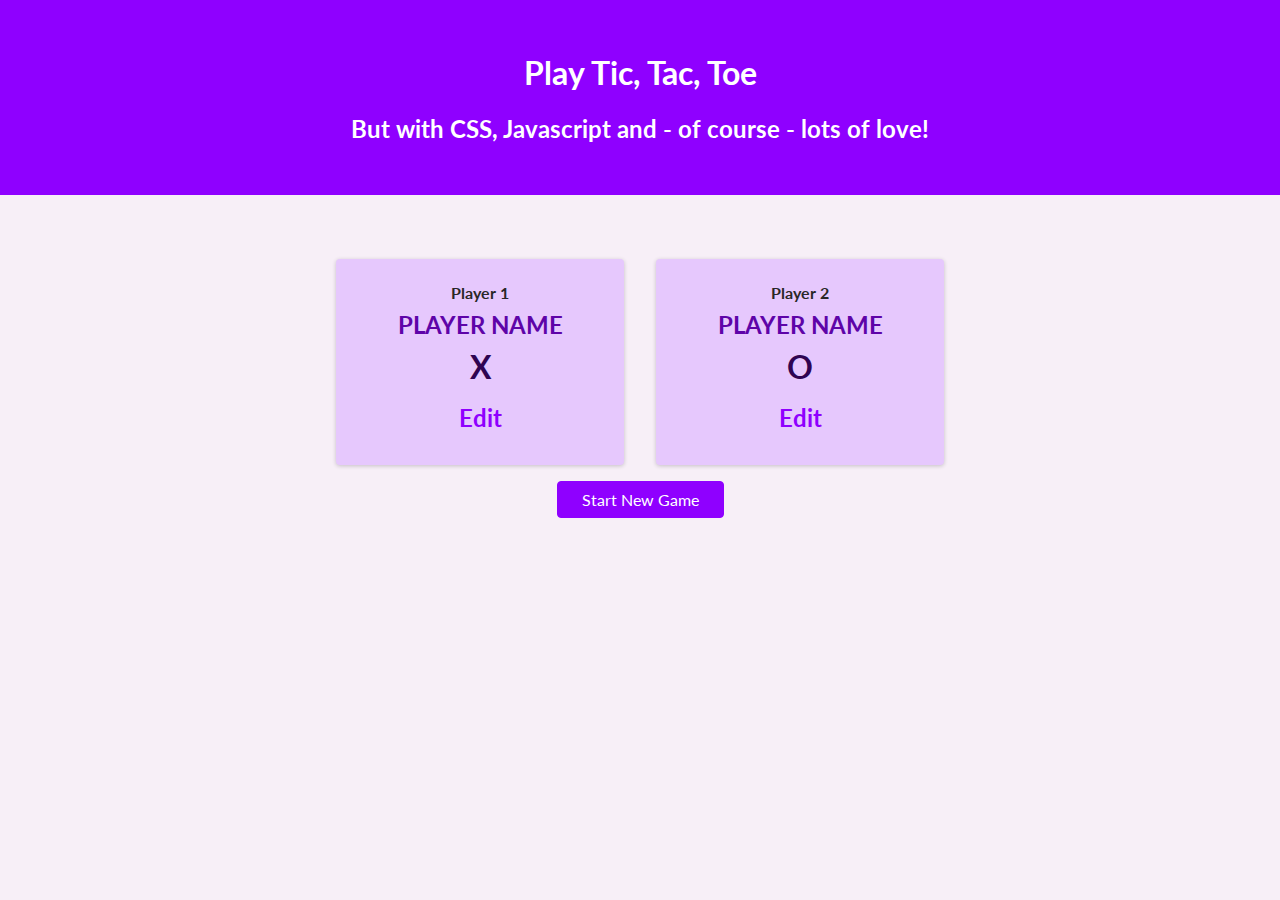
<file: index.html>
<!DOCTYPE html>
<html lang="en">

<head>
    <meta charset="UTF-8">
    <meta name="viewport" content="width=device-width, initial-scale=1.0">
    <link rel="stylesheet" href="styles/stylebase.css">
    <link rel="stylesheet" href="/styles/overlays.css">
    <link rel="stylesheet" href="/styles/configuration.css">
    <link rel="stylesheet" href="./styles/game.css">
    <link rel="preconnect" href="https://fonts.googleapis.com">
    <link rel="preconnect" href="https://fonts.gstatic.com" crossorigin>
    <link href="https://fonts.googleapis.com/css2?family=Lato:wght@400;700;900&display=swap" rel="stylesheet">
    <script src="scripts/config.js" defer></script>
    <script src="/scripts/game.js " defer></script>
    <script src="/scripts/app.js" defer></script>

    <title>TicTacToe</title>
</head>

<body>
    <div id="backdrop"></div>
    <header id="main-header">
        <h1>Play Tic, Tac, Toe</h1>
        <h2>But with CSS, Javascript and - of course - lots of love!</h2>
    </header>
    <main>
        <aside class="modal" id="config-overlay">
            <h2>Choose your name</h2>
            <form>
                <div class="form-control">
                    <label for="playername">Player Name</label>
                    <input type="text" name="username" id="playername" required>
                </div>
                <p id="config-errors"></p>
                <div>
                    <button type="reset" class="btn btn-alt" id="cancel-config-btn">Cancel</button>
                    <button type="submit" class="btn">Confirm</button>
                </div>
            </form>
        </aside>
        <section id="game-configuration">
            <ol>
                <li>
                    <article id="player-1-data">
                        <h2>Player 1</h2>
                        <h3>PLAYER NAME<h3>
                                <p class="player-symbol">X</p>
                                <button class="btn btn-alt" id="edit-player1" data-playerid="1">Edit</button>
                    </article>
                </li>
                <li>
                    <article id="player-2-data">
                        <h2>Player 2</h2>
                        <h3>PLAYER NAME<h3>
                                <p class="player-symbol">O</p>
                                <button class="btn btn-alt" id="edit-player2" data-playerid="2">Edit</button>
                    </article>
                </li>
            </ol>
            <button class="btn" id="start-game-btn">Start New Game</button>
        </section>
        <section id='active-game'>
            <article id="game-over">
                <h2>You won <span id='winner-name'>PALYER NAME</span>!</h2>
                <p>Click "Start New Game" above, to start a new game!</p>
            </article>


            <p>It's your turn <span id='active-player'>PLAYER NAME</span>!</p>
            <ol id="game-board">
                <li data-col="1" data-row="1"></li>
                <li data-col="2" data-row="1"></li>
                <li data-col="3" data-row="1"></li>

                <li data-col="1" data-row="2"></li>
                <li data-col="2" data-row="2"></li>
                <li data-col="3" data-row="2"></li>

                <li data-col="1" data-row="3"></li>
                <li data-col="2" data-row="3"></li>
                <li data-col="3" data-row="3"></li>
            </ol>
        </section>
    </main>
</body>

</html>
</file>
<file: styles/stylebase.css>
body {
    margin: 0;
    font-family: 'Lato', sans-serif;
    color: rgb(41, 39, 39);
    background-color: rgb(247, 239, 247);
    box-sizing: border-box;
}

#main-header {
    background-color: rgb(143, 0, 255);
    color: white;
    padding: 2rem 5%;
    text-align: center;
}

.btn {
    font: inherit;
    /*instad of using browser deafult appliead for buttons*/
    padding: .5rem 1.5rem;
    /*↕⇿*/
    background-color: rgb(143, 0, 255);
    border: 1px solid rgb(143, 0, 255);
    color: white;
    border-radius: 4px;
    cursor: pointer;


}

.btn-alt {
    background-color: transparent;
    border-color: transparent;
    color: rgb(143, 0, 255);
}

.btn:hover {
    background-color: rgb(86, 2, 142);
    border-color: rgb(74, 1, 122);
}

.btn-alt:hover {
    background-color: rgb(211, 170, 238);
    border-color: transparent;
}


/* 

h1 {
    margin-top: 0;
}

ul {
    list-style: none;
    padding-left: 0;
    margin: 0;
    width: 100%;
    height: 100%;
}

li {
    white-space: nowrap;
    padding: .2em;
}


section {
    text-align: center;
    padding: 5em, 1em, 0em, 5em;
}

.playerBoxesContainer {
    display: flex;
    justify-content: center;
}

.playerBoxesContainer div {
    margin: 4em .5em 1em .8em;
    padding: 1em 5em;
    background-color: rgb(230, 172, 230);
    border-radius: 6px;
}

.playersNum {
    font-size: large;
    font-weight: 600;
}

.playersName {
    font-size: larger;
    font-weight: 900;
    color: rgb(69, 15, 119);
}

.clickableEdit {
    color: rgb(69, 15, 119);
    ;
    font-weight: 500;
    margin-top: .5em;
}

.symbol {
    font-weight: 900;
    font-size: 2em;
}


.btn-common {
    background-color: rgb(143, 54, 175);
    color: white;
    padding: 0.5em 1.6em 0.5em 1.6em;
    border-radius: 5px;
    border: 1px solid rgb(102, 9, 188);
    box-shadow: 0 3px 14px 0 rgba(0, 0, 0, 0.24),
        0 17px 50px 0 rgba(0, 0, 0, 0.19);
    font-size: 16px;
    cursor: pointer;
}

.btn-common:hover {

    background-color: rgb(112, 39, 138);
    cursor: pointer;
}



/* @media (max-width: 768px) {
    overflow: hidden;
} 
.subtlebutton {
    display: inline-block;
    width: 80%;
    padding: .5em .3em .5em .3em;

    border-radius: 4px;
}

.subtlebutton:hover {
    background-color: rgb(229, 206, 229);
    cursor: pointer;
} */
</file>
<file: styles/overlays.css>
.modal {
    position: fixed;
    /*so it stayes above anything else and if we scroll stays still in the middle of the screen*/
    top: 20%;
    /*we use it to tell css where this item should be actually located, when we use position fixed is required */
    left: 5%;
    width: 90%;
    background-color: white;
    padding: 1rem;
    border-radius: 6px;
    box-shadow: 0 2px 8px rgba(0, 0, 0, 0.2);
    display: none;

}

#backdrop {
    position: fixed;
    top: 0;
    left: 0;
    width: 100%;
    height: 100%;
    background-color: rgba(0, 0, 0, 0.7);
    display: none;
}


@media(min-width: 48rem) {
    .modal {
        left: calc(50% - 20rem);
        width: 40rem;
    }

}







/* .griglia1 {
    display: none;
}

.griglia div {
    padding: 2em;
    border: 1px solid black;
    margin: .5em;

    background-color: rgb(224, 192, 236);
    color: white;
    border-radius: 2px;
    border: 1px solid rgb(183, 135, 228);
    box-shadow: 0 3px 14px 0 rgba(0, 0, 0, 0.24),
        0 17px 50px 0 rgba(0, 0, 0, 0.19);
    font-size: 16px;
    cursor: pointer;
    display: flex;
    justify-content: center;
    align-items: center;

}

.griglia div:hover {

    background-color: rgb(112, 39, 138);
    cursor: pointer;
}


.griglia {
    display: grid;
    grid-template-columns: 1fr 1fr 1fr;
    grid-template-rows: 1fr 1fr 1fr;
    height: 25em;
    width: 25em;
    margin: 50px auto;
}

#username {
    display: none;
    width: 50em;
    display: flex;

    margin: auto;

}

.usernameUl {
    padding: 1em;
    margin: 50 auto;
    display: flex;
    flex-direction: column;
    justify-content: center;
    border: 1px solid rgb(183, 135, 228);
    box-shadow: 0 3px 14px 0 rgba(0, 0, 0, 0.24),
        0 17px 50px 0 rgba(0, 0, 0, 0.19);
    font-size: 16px;

}

.usernameUl input {
    display: inline-block;
    width: 50%;
    margin: auto;
    height: 1.8em;

} */
</file>
<file: styles/configuration.css>
#config-overlay {
    text-align: center;
}

#config-overlay h2 {
    margin: .5rem 0;
}

.form-control {
    margin: .5rem 0;
}

.form-control label {
    display: block;
    margin-bottom: .5rem;
    font-weight: bold;
}

.form-control input {
    font: inherit;
    border: 1px solid rgb(204, 204, 204);
    width: 15rem;
    padding: 0.35rem;
    outline: none;
    /*GET RID OF THAT STUPID THICK BORDER ON THE INPUT*/

}

.error label {
    color: rgb(136, 2, 2);
}


.error input {
    border-color: rgb(136, 2, 2);
    color: rgb(136, 2, 2);
    background-color: rgb(253, 219, 219);
}

#game-configuration {
    width: 90%;
    max-width: 40rem;
    margin: 3rem auto;
    text-align: center;
    /* background-color: rgb(190, 190, 225); */
}

#game-configuration ol {
    list-style: none;
    margin: 0;
    padding: 0;
    display: flex;
}

#game-configuration li {
    margin: 1rem;
    padding: 1rem;
    width: 50%;
    background-color: rgb(230, 200, 253);
    border-radius: 4px;
    box-shadow: 0 1px 4px rgba(0, 0, 0, 0.2);
}

#game-configuration h2 {
    font-size: 1rem;
    margin: .5rem 0;
}

#game-configuration h3 {
    font-size: 1.5rem;
    margin: 0.5rem 0;
    color: rgb(94, 4, 168);
}

.player-symbol {
    font-size: 2rem;
    font-weight: bold;
    color: rgb(47, 4, 82);
    margin: .5rem 0;
}
</file>
<file: styles/game.css>
#active-game {
    text-align: center;
    margin: 2rem 0 5rem 0;
    /*top right bottom left*/
    display: none;
}

#game-over {
    max-width: 40rem;
    margin: auto;
    width: 90%;
    padding: 1rem 2rem;
    background-color: rgb(50, 5, 87);
    box-shadow: 0 2px 8px rgba(0, 0, 0, 0.2);
    /*[is always copied from the modal]*/
    border-radius: 4px;
    color: white;
    display: none;
}

#game-over h2 {
    font-size: 2.5rem;
    margin: .5rem 0;
    /* display: none; */
}

#active-player-name {
    font-weight: bold;
    color: rgb(50, 5, 87);

}

#game-board {
    list-style: none;
    margin: 1rem 0;
    padding: 0;
    display: grid;
    /* grid-template-columns: 6rem 6rem 6rem; */
    grid-template-columns: repeat(3, 6rem);
    /*this tells CSS to add 3 columns which are each 6rem wide*/
    grid-template-rows: repeat(3, 6rem);
    justify-content: center;
    gap: .5rem;

}

#game-board li {
    background-color: rgb(215, 187, 247);
    border-radius: 2px;
    cursor: pointer;
    display: flex;
    justify-content: center;
    /*horiz center*/
    align-items: center;
    /*vertical center*/
    font-size: 2.5rem;
    font-weight: bold;
}

#game-board li:hover {
    background-color: rgb(112, 13, 204);
}

#game-board li.disabled {
    background-color: rgb(112, 13, 204);
    cursor: default;
    color: white;
}
</file>
